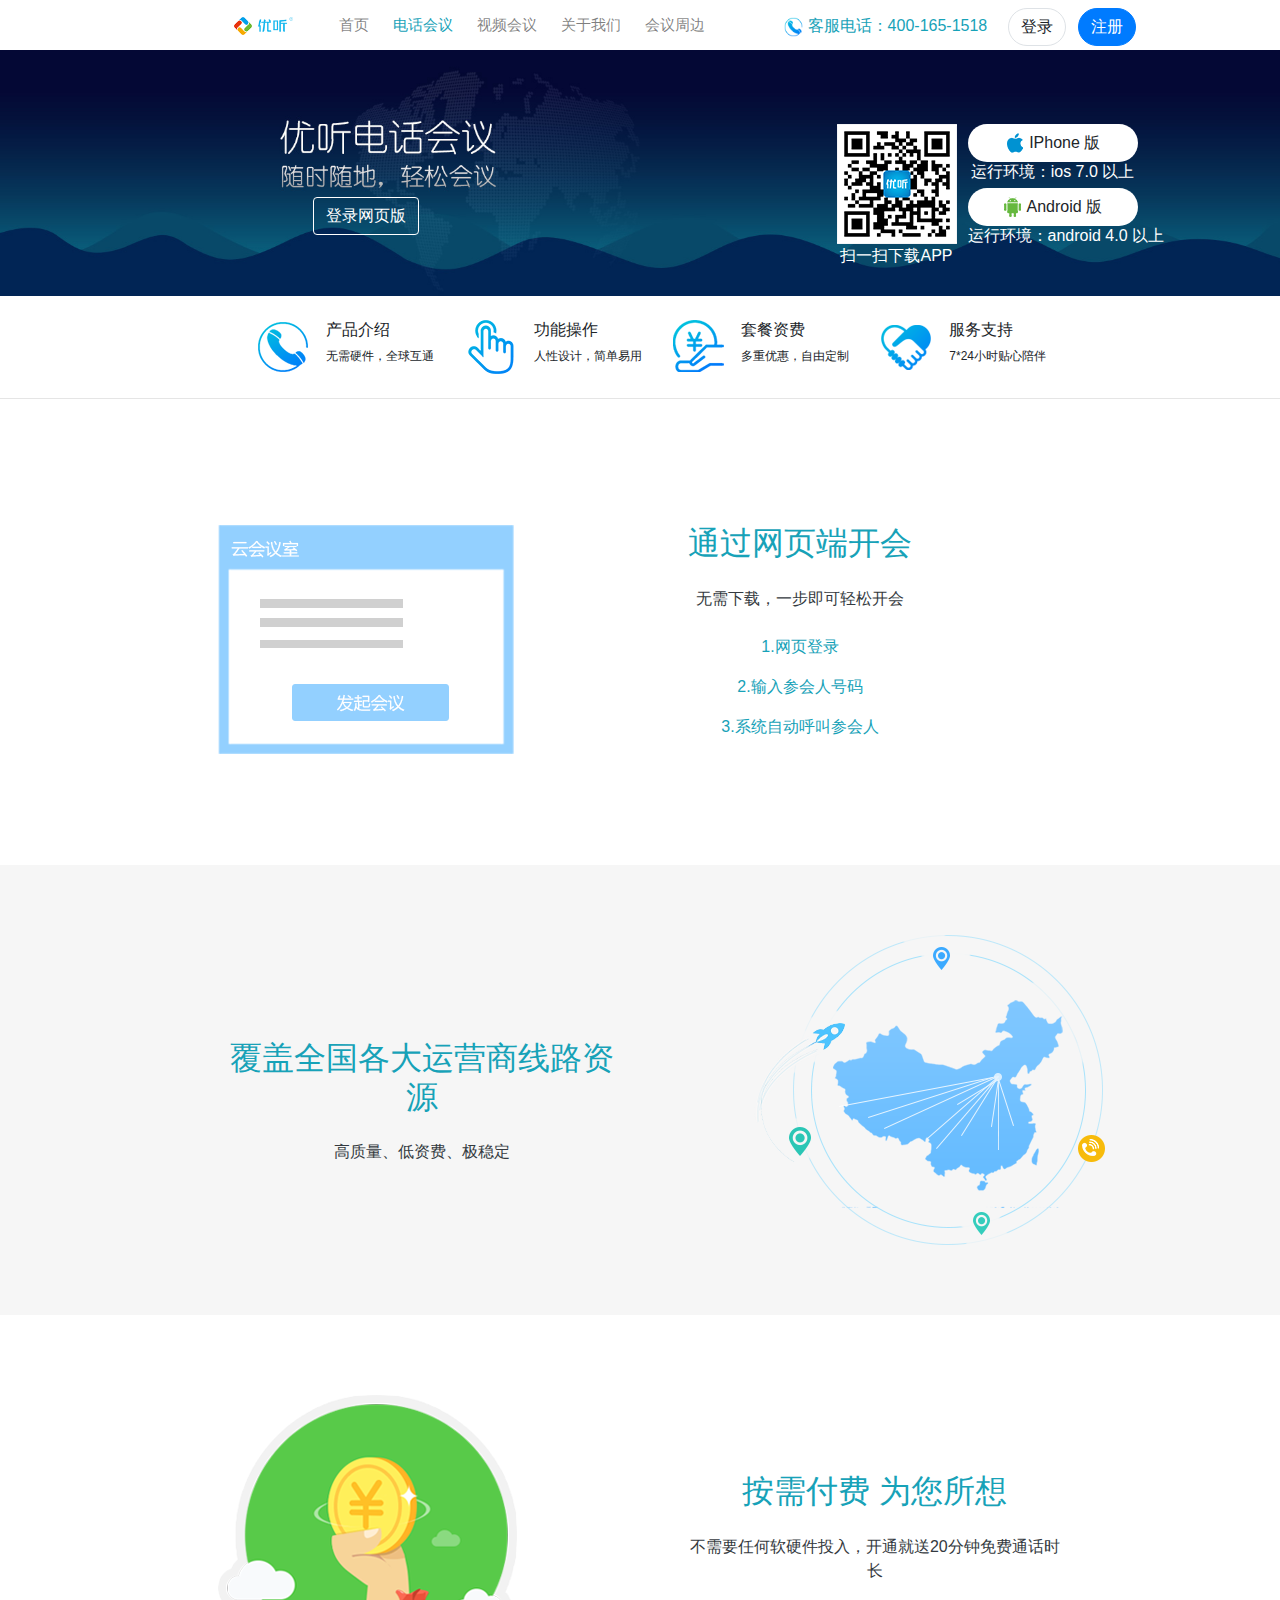
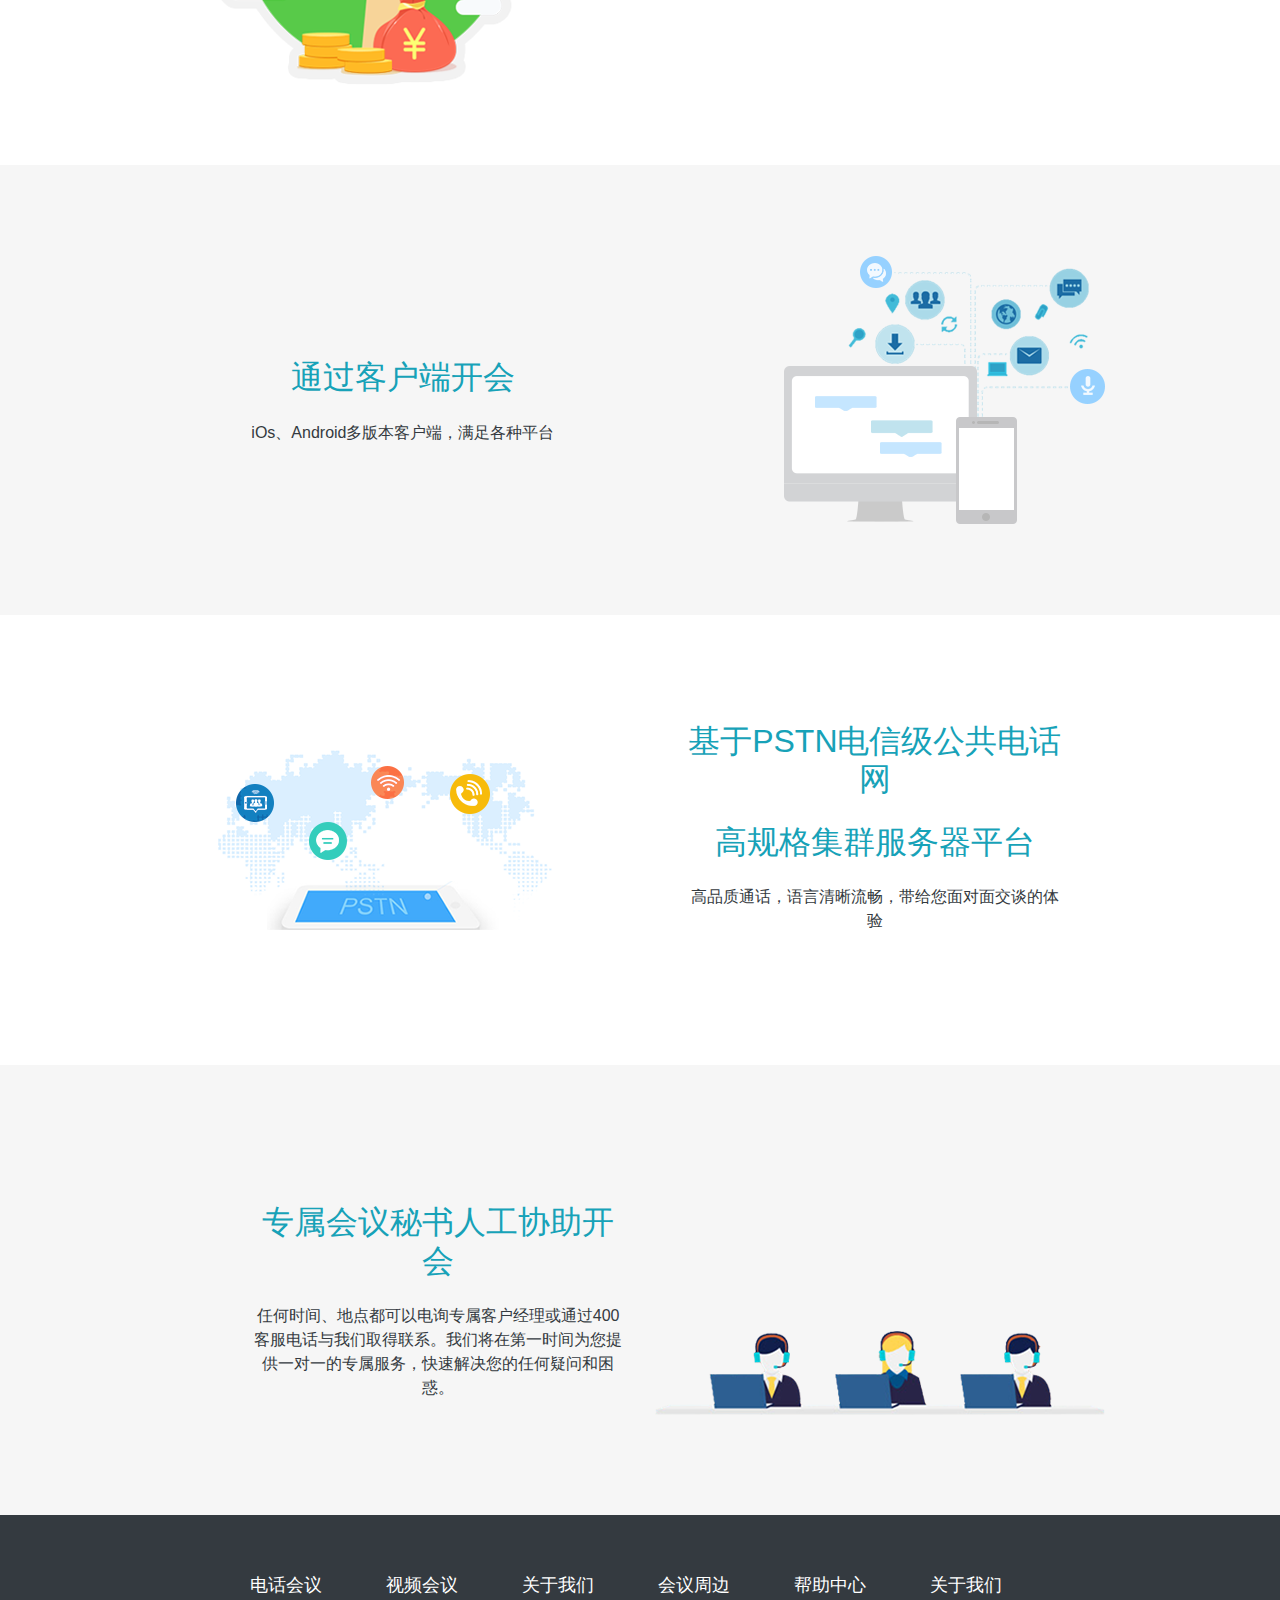
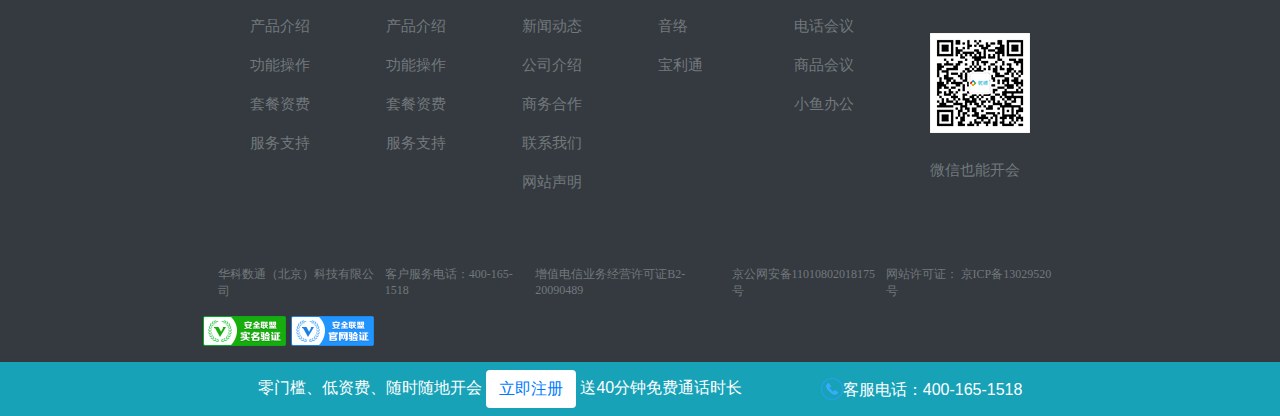
<file: 优听/index.html>
<!DOCTYPE html>
<html>
<head lang="en">
    <meta charset="UTF-8">
    <title></title>
    <meta name="viewport" content="width=device-width,initial-scale=1"/>
    <link rel="stylesheet" href="./css/bootstrap.css"/>
    <link rel="stylesheet" href="./css/index.css"/>
    <script src="./js/jquery.min.js"></script>
    <script src="./js/popper.min.js"></script>
    <script src="./js/bootstrap.min.js"></script>
</head>
<body>
<div class="yc4">
    <div class="row">
        <div class="offset-2 col-lg-5 col-sm-12 navbar navbar-expand-lg navbar-light pr-0">
            <div class="col-md-2 col-sm-3 col-lg-3 col-xl-2">
                <img src="./优听素材/image/u65.png" class="w-100"/>
            </div>
            <button class="navbar-toggler" data-toggle="collapse" data-target="#d" type="button">
                <span class="navbar-toggler-icon"></span>
            </button>
            <div id="" class="collapse navbar-collapse col-10 pr-0">
                <ul class="navbar-nav h6">
                    <li class="nav-item ml-2"><a href="#" class="nav-link md">首页</a>
                    </li>
                    <li class="nav-item ml-2"><a href="#" class="nav-link text-info md">电话会议</a>
                    </li>
                    <li class="nav-item ml-2"><a href="#" class="nav-link md">视频会议</a>
                    </li>
                    <li class="nav-item ml-2"><a href="#" class="nav-link md">关于我们</a>
                    </li>
                    <li class="nav-item ml-2"><a href="#" class="nav-link md">会议周边</a>
                    </li>
                </ul>
            </div>
        </div>
        <div class="col-lg-4 yc d-lg-flex justify-content-lg-end">
            <div class="pt-2">
                <img src="./优听素材/image/u813.png" class="w-5"/>
                <span class="text-info">客服电话：400-165-1518</span>
                <a href="#" class="btn btn-light bg-white border ml-3 daojiao">登录</a>
                <a href="#" class="btn btn-primary ml-2 daojiao">注册</a>
            </div>
        </div>
    </div>
    <div class="row position-relative h-100 mb-md-4 mb-sm-0">
        <div class="">
            <img src="./优听素材/image/u785.jpg" class="w-100 "/>
        </div>
        <a class="btn position-absolute banner0 text-white yc4">登录网页版</a>
        <div class="position-absolute d1 text-center">
            <img src="./优听素材/image/u787.png"/>
            <p class="text-white">扫一扫下载APP</p>
        </div>
        <div class="position-absolute d2 text-center">
            <div class="btn bg-white text-capitalize w-170 daojiao">
                <img src="./优听素材/image/ios.png"/>
                <span>iPhone 版</span>
            </div>
            <p class="mb-0 text-white h6 yc">运行环境：ios 7.0 以上</p>
        </div>
        <div class="position-absolute d3">
            <div class="btn bg-white text-capitalize w-170 daojiao">
                <img src="./优听素材/image/android.png"/>
                <span>Android 版</span>
            </div>
            <p class="mb-0 text-white h6 yc">运行环境：android 4.0 以上</p>
        </div>
    </div>
    <div class="row mb-4 ht ml-sm-3 ml-md-0 pl-5">
        <div class="offset-2 col-lg-2 col-md-6 col-sm-3 h-75 mb-lg-0 mb-md-3 p-0">
            <img src="./优听素材/image/u813.png" class=" float-left"/>
            <div class="float-left ml-md-3 ml-sm-0  pt-sm-2 pt-md-0">
                <p class=" h6">产品介绍</p>
                <p class="mb-0 mini yc2">无需硬件，全球互通</p>
            </div>
        </div>
        <div class="col-lg-2 col-md-6 col-sm-3 h-75 p-0">
            <img src="./优听素材/image/u859.png" class=" float-left"/>
            <div class="float-left ml-md-3 ml-sm-0  pt-sm-2 pt-md-0">
                <p class=" h6">功能操作</p>
                <p class="mb-0 mini yc2">人性设计，简单易用</p>
            </div>
        </div>
        <div class="col-lg-2 col-md-6 col-sm-3 h-75 p-0">
            <img src="./优听素材/image/u831.png" class=" float-left"/>
            <div class="float-left ml-md-3 ml-sm-0 pt-sm-2 pt-md-0">
                <p class=" h6">套餐资费</p>
                <p class="mb-0 mini yc2">多重优惠，自由定制</p>
            </div>
        </div>
        <div class="col-lg-2 col-md-6 col-sm-3 h-75 p-0">
					<img src="./优听素材/image/u845.png" class=" float-left"/>
					<div class="float-left ml-md-3 ml-sm-0  pt-sm-2 pt-md-0">
						<p class=" h6">服务支持</p>
						<p class="mb-0 mini yc2">7*24小时贴心陪伴</p>
					</div>
        </div>
    </div>
    <hr/>
    <div class="row">
        <div class="col-lg-4 offset-lg-2 col-sm-9 offset-sm-3 d-flex">
            <img src="./优听素材/image/u999.png"/>
        </div>
        <div class="col-lg-4 offset-lg-0 col-sm-9 offset-sm-3 d-flex flex-wrap align-items-center pl-sm-5">
            <div class="text-info text-sm-center">
                <h2 class="mb-4">通过网页端开会</h2>
                <p class="text-dark mb-4">无需下载，一步即可轻松开会</p>
                <p>1.网页登录</p>
                <p>2.输入参会人号码</p>
                <p>3.系统自动呼叫参会人</p>
            </div>
        </div>
    </div>
    <div class="row bgs">
        <div class="col-lg-4 offset-lg-2 col-md-10 offset-md-2 col-sm-11 offset-sm-1  d-flex flex-wrap align-items-center">
            <div class="text-info text-sm-center mt-sm-5">
                <h2 class="mb-4">覆盖全国各大运营商线路资源</h2>
                <p class="text-dark mb-4">高质量、低资费、极稳定</p>
            </div>
        </div>
        <div class="col-lg-4 d-flex">
            <img src="./优听素材/image/u959.png"/>
        </div>
    </div>
    <div class="row">
        <div class="col-lg-4 offset-lg-2 col-md-9 offset-md-3 col-sm-10 offset-sm-2  d-flex">
            <img src="./优听素材/image/u969.png"/>
        </div>
        <div class="col-lg-4  d-flex flex-wrap align-items-center pl-sm-5">
            <div class="text-info text-sm-center">
                <h2 class="mb-4">按需付费 为您所想</h2>
                <p class="text-dark mb-4">不需要任何软硬件投入，开通就送20分钟免费通话时长</p>
            </div>
        </div>
    </div>
    <div class="row bgs">
        <div class="col-lg-4 offset-lg-2 col-sm-10 offset-sm-2 d-flex flex-wrap align-items-center pl-sm-5 mt-sm-5">
            <div class="text-info text-sm-center">
                <h2 class="mb-4">通过客户端开会</h2>
                <p class="text-dark mb-4">iOs、Android多版本客户端，满足各种平台</p>
            </div>
        </div>
        <div class="col-lg-4 d-flex">
            <img src="./优听素材/image/u979.png"/>
        </div>

    </div>
    <div class="row">
        <div class="col-lg-4 offset-lg-2 col-sm-9 offset-sm-3 d-flex">
            <img src="./优听素材/image/u1022.png"/>
        </div>
        <div class="col-lg-4 d-flex flex-wrap align-items-center pl-sm-5">
            <div class="text-info text-sm-center">
                <h2 class="mb-4">基于PSTN电信级公共电话网</h2>
                <h2 class="mb-4">高规格集群服务器平台</h2>
                <p class="text-dark mb-4">高品质通话，语言清晰流畅，带给您面对面交谈的体验</p>
            </div>
        </div>
    </div>
    <div class="row bgs">
        <div class="col-lg-4 offset-lg-2 col-md-11 offset-md-1 col-sm-12 offset-sm-0 d-flex flex-wrap align-items-center pl-sm-5 mt-sm-5">
            <div class="text-info text-sm-center">
                <h2 class="mb-4">专属会议秘书人工协助开会</h2>
                <p class="text-dark mb-4">任何时间、地点都可以电询专属客户经理或通过400客服电话与我们取得联系。我们将在第一时间为您提供一对一的专属服务，快速解决您的任何疑问和困惑。</p>
            </div>
        </div>
        <div class="col-lg-4 d-flex">
            <img src="./优听素材/image/u989.png"/>
        </div>
    </div>
    <div class="yc4">
        <div class='row  bg-dark pt-5'>
            <div class="col-8 offset-2 d-flex justify-content-around ftc">
                <ul class="list-unstyled">
                    <li><a href="">电话会议</a></li>
                    <li><a href="">产品介绍</a></li>
                    <li><a href="">功能操作</a></li>
                    <li><a href="">套餐资费</a></li>
                    <li><a href="">服务支持</a></li>

                </ul>
                <ul class="list-unstyled">
                    <li><a href="">视频会议</a></li>
                    <li><a href="">产品介绍</a></li>
                    <li><a href="">功能操作</a></li>
                    <li><a href="">套餐资费</a></li>
                    <li><a href="">服务支持</a></li>
                </ul>
                <ul class="list-unstyled">
                    <li><a href="">关于我们</a></li>
                    <li><a href="">新闻动态</a></li>
                    <li><a href="">公司介绍</a></li>
                    <li><a href="">商务合作</a></li>
                    <li><a href="">联系我们</a></li>
                    <li><a href="">网站声明</a></li>
                </ul>
                <ul class="list-unstyled">
                    <li><a href="">会议周边</a></li>
                    <li><a href="">音络</a></li>
                    <li><a href="">宝利通</a></li>
                </ul>
                <ul class="list-unstyled">
                    <li><a href="">帮助中心</a></li>
                    <li><a href="">电话会议</a></li>
                    <li><a href="">商品会议</a></li>
                    <li><a href="">小鱼办公</a></li>
                </ul>
                <ul class="list-unstyled">
                    <li><a href="">关于我们</a></li>
                    <li><a href=""><img class="mt-3 mb-2" src="./优听素材/image/ewm.png"/></a></li>
                    <li><a href="">微信也能开会</a></li>
                </ul>
            </div>
        </div>
        <div class='row bg-dark pt-5 d-flex justify-content-around ftc'>
            <div class='col-8 d-flex justify-content-around'>
                <span>华科数通（北京）科技有限公司</span>
                <span>客户服务电话：400-165-1518</span>
                <span>增值电信业务经营许可证B2-20090489</span>
                <span>京公网安备11010802018175号</span>
                <span>网站许可证： 京ICP备13029520号</span>
            </div>
        </div>
        <div class='row bg-dark pt-3 pb-3'>
            <div class="offset-2">
                <img src="./优听素材/image/u281.png"/>
                <img src="./优听素材/image/u279.png"/>
            </div>

        </div>
    </div>
    <div class="row bg-info pt-2 pb-2 text-white">
        <div class="col-8 offset-2 d-flex justify-content-around ">
            <span >零门槛、低资费、随时随地开会 <button class="btn bg-white text-primary">立即注册</button> 送40分钟免费通话时长</span>
            <span class="pt-2"><img src="./优听素材/image/icon01.png"/>客服电话：400-165-1518</span>
        </div>
    </div>
</div>
<div class="container yc5">
    <div class="yc3 row">
        <div class="col-sm-4 offset-sm-8 col-md-3 offset-md-9">
            <a href="#" class="btn btn-light bg-white border ml-3 daojiao">登录</a>
            <a href="#" class="btn btn-primary ml-2 daojiao">注册</a>
        </div>
    </div>
    <div class="row">
            <div class="col-lg-7 col-sm-12 navbar navbar-expand-lg navbar-light">
                <div class="col-md-2 col-sm-3 col-lg-3 col-xl-2">
                    <img src="./优听素材/image/u65.png" class="w-100"/>
                </div>
                <button class="navbar-toggler" data-toggle="collapse" data-target="#d" type="button">
                    <span class="navbar-toggler-icon"></span>
                </button>
                <div id="d" class="collapse navbar-collapse col-10">
                    <ul class="navbar-nav h6">
                        <li class="nav-item ml-2"><a href="#" class="nav-link">首页</a>
                        </li>
                        <li class="nav-item ml-2"><a href="#" class="nav-link text-info">电话会议</a>
                        </li>
                        <li class="nav-item ml-2"><a href="#" class="nav-link">视频会议</a>
                        </li>
                        <li class="nav-item ml-2"><a href="#" class="nav-link">关于我们</a>
                        </li>
                        <li class="nav-item ml-2"><a href="#" class="nav-link">会议周边</a>
                        </li>
                    </ul>
                </div>
            </div>
            <div class="col-lg-5 yc d-lg-flex justify-content-lg-end">
                <div class="pt-2">
                    <img src="./优听素材/image/u813.png" class="w-5"/>
                    <span class="text-info">客服电话：400-165-1518</span>
                    <a href="#" class="btn btn-light bg-white border ml-3 ">登录</a>
                    <a href="#" class="btn btn-primary ml-2">注册</a>
                </div>
            </div>
    </div>
    <div class="row position-relative h-100 d mb-md-4 mb-sm-0">

        <img src="./优听素材/image/u785.jpg" class="w-100 position-absolute banner1"/>
        <img src="./优听素材/image/u785副本.jpg" class="w-100 position-absolute banner2"/>
        <a class="btn position-absolute banner0 text-white yc4">登录网页版</a>
        <div class="position-absolute d1 text-center">
            <img src="./优听素材/image/u787.png"/>
            <p class="text-white">扫一扫下载APP</p>
        </div>
        <div class="position-absolute d2 text-center">
            <div class="btn bg-white text-capitalize w-170 daojiao">
                <img src="./优听素材/image/ios.png"/>
                <span>iPhone 版</span>
            </div>
            <p class="mb-0 text-white h6 yc">运行环境：ios 7.0 以上</p>
        </div>
        <div class="position-absolute d3">
            <div class="btn bg-white text-capitalize w-170 daojiao">
                <img src="./优听素材/image/android.png"/>
                <span>Android 版</span>
            </div>
            <p class="mb-0 text-white h6 yc">运行环境：android 4.0 以上</p>
        </div>
    </div>
    <div class="row d-flex justify-content-around mb-4 ht ml-sm-3 ml-md-0">
        <div class="col-lg-3 col-md-6 col-sm-3 h-75 mb-lg-0 mb-md-3">
            <img src="./优听素材/image/u813.png" class=" float-left"/>
            <div class="float-left ml-md-3 ml-sm-0  pt-sm-2 pt-md-0">
                <p class=" h6">产品介绍</p>
                <p class="mb-0 mini yc2">无需硬件，全球互通</p>
            </div>
        </div>
        <div class="col-lg-3 col-md-6 col-sm-3 h-75">
            <img src="./优听素材/image/u859.png" class=" float-left"/>
            <div class="float-left ml-md-3 ml-sm-0  pt-sm-2 pt-md-0">
                <p class=" h6">功能操作</p>
                <p class="mb-0 mini yc2">人性设计，简单易用</p>
            </div>
        </div>
        <div class="col-lg-3 col-md-6 col-sm-3 h-75">
            <img src="./优听素材/image/u831.png" class=" float-left"/>
            <div class="float-left ml-md-3 ml-sm-0 pt-sm-2 pt-md-0">
                <p class=" h6">套餐资费</p>
                <p class="mb-0 mini yc2">多重优惠，自由定制</p>
            </div>
        </div>
        <div class="col-lg-3 col-md-6 col-sm-3 h-75">
            <img src="./优听素材/image/u845.png" class=" float-left"/>
            <div class="float-left ml-md-3 ml-sm-0  pt-sm-2 pt-md-0">
                <p class=" h6">服务支持</p>
                <p class="mb-0 mini yc2">7*24小时贴心陪伴</p>
            </div>
        </div>
    </div>
    <hr/>
    <div class="row">
        <div class="col-lg-6 offset-lg-0 col-sm-9 offset-sm-3 d-flex yc7">
            <img src="./优听素材/image/u999.png"/>
        </div>
        <div class="col-lg-6 offset-lg-0 col-sm-9 offset-sm-3 d-flex flex-wrap align-items-center pl-sm-5">
            <div class="text-info text-sm-center">
                <h2 class="mb-4">通过网页端开会</h2>
                <p class="text-dark mb-4">无需下载，一步即可轻松开会</p>
                <p>1.网页登录</p>
                <p>2.输入参会人号码</p>
                <p>3.系统自动呼叫参会人</p>
            </div>
        </div>
        <div class="col-lg-6 offset-lg-0 col-sm-9 offset-sm-3 d-flex yc6">
            <img src="./优听素材/image/u999.png"/>
        </div>
    </div>
    <div class="row bgs">
        <div class="col-lg-6 offset-lg-0 col-md-10 offset-md-2 col-sm-11 offset-sm-1  d-flex flex-wrap align-items-center">
            <div class="text-info text-sm-center mt-sm-5">
                <h2 class="mb-4">覆盖全国各大运营商线路资源</h2>
                <p class="text-dark mb-4">高质量、低资费、极稳定</p>
            </div>
        </div>
        <div class="col-lg-6 offset-lg-0 col-md-11 offset-md-1 col-sm-12 offset-sm-0 d-flex">
            <img src="./优听素材/image/u959.png"/>
        </div>

    </div>
    <div class="row">
        <div class="col-lg-6 offset-lg-0 col-md-9 offset-md-3 col-sm-10 offset-sm-2  d-flex yc7">
            <img src="./优听素材/image/u969.png"/>
        </div>
        <div class="col-lg-6 offset-lg-0 col-md-10 offset-md-2 col-sm-11 offset-sm-1 d-flex flex-wrap align-items-center pl-sm-5">
            <div class="text-info text-sm-center">
                <h2 class="mb-4">按需付费 为您所想</h2>
                <p class="text-dark mb-4">不需要任何软硬件投入，开通就送20分钟免费通话时长</p>
            </div>
        </div>
        <div class="col-lg-6 offset-lg-0 col-md-9 offset-md-3 col-sm-10 offset-sm-2  d-flex yc6">
            <img src="./优听素材/image/u969.png"/>
        </div>
    </div>
    <div class="row bgs">
        <div class="col-lg-6 offset-lg-0 col-sm-10 offset-sm-2 d-flex flex-wrap align-items-center pl-sm-5 mt-sm-5">
            <div class="text-info text-sm-center">
                <h2 class="mb-4">通过客户端开会</h2>
                <p class="text-dark mb-4">iOs、Android多版本客户端，满足各种平台</p>
            </div>
        </div>
        <div class="col-lg-6 offset-lg-0 col-md-11 offset-md-1 col-sm-12 offset-sm-0 d-flex">
            <img src="./优听素材/image/u979.png"/>
        </div>

    </div>
    <div class="row">
        <div class="col-lg-6 offset-lg-0 col-sm-9 offset-sm-3 d-flex yc7">
            <img src="./优听素材/image/u1022.png"/>
        </div>
        <div class="col-lg-6 offset-lg-0 col-md-10 offset-md-2 col-sm-11 offset-sm-1 d-flex flex-wrap align-items-center pl-sm-5">
            <div class="text-info text-sm-center">
                <h2 class="mb-4">基于PSTN电信级公共电话网</h2>
                <h2 class="mb-4">高规格集群服务器平台</h2>
                <p class="text-dark mb-4">高品质通话，语言清晰流畅，带给您面对面交谈的体验</p>
            </div>
        </div>
        <div class="col-lg-6 offset-lg-0 col-sm-9 offset-sm-3 d-flex yc6">
            <img src="./优听素材/image/u1022.png"/>
        </div>
    </div>
    <div class="row bgs">
        <div class="col-lg-6 offset-lg-0 col-md-11 offset-md-1 col-sm-12 offset-sm-0 d-flex flex-wrap align-items-center pl-sm-5 mt-sm-5">
            <div class="text-info text-sm-center">
                <h2 class="mb-4">专属会议秘书人工协助开会</h2>
                <p class="text-dark mb-4">任何时间、地点都可以电询专属客户经理或通过400客服电话与我们取得联系。我们将在第一时间为您提供一对一的专属服务，快速解决您的任何疑问和困惑。</p>
            </div>
        </div>
        <div class="col-lg-6 offset-lg-0 col-md-10 offset-md-2 col-sm-11 offset-sm-1 d-flex">
            <img src="./优听素材/image/u989.png"/>
        </div>
    </div>
    <div class="yc4">
        <div class='row d-flex justify-content-around ftc bg-dark pt-5'>
            <ul class="list-unstyled">
                <li><a href="">电话会议</a></li>
                <li><a href="">产品介绍</a></li>
                <li><a href="">功能操作</a></li>
                <li><a href="">套餐资费</a></li>
                <li><a href="">服务支持</a></li>

            </ul>
            <ul class="list-unstyled">
                <li><a href="">视频会议</a></li>
                <li><a href="">产品介绍</a></li>
                <li><a href="">功能操作</a></li>
                <li><a href="">套餐资费</a></li>
                <li><a href="">服务支持</a></li>
            </ul>
            <ul class="list-unstyled">
                <li><a href="">关于我们</a></li>
                <li><a href="">新闻动态</a></li>
                <li><a href="">公司介绍</a></li>
                <li><a href="">商务合作</a></li>
                <li><a href="">联系我们</a></li>
                <li><a href="">网站声明</a></li>
            </ul>
            <ul class="list-unstyled">
                <li><a href="">会议周边</a></li>
                <li><a href="">音络</a></li>
                <li><a href="">宝利通</a></li>
            </ul>
            <ul class="list-unstyled">
                <li><a href="">帮助中心</a></li>
                <li><a href="">电话会议</a></li>
                <li><a href="">商品会议</a></li>
                <li><a href="">小鱼办公</a></li>
            </ul>
            <ul class="list-unstyled">
                <li><a href="">关于我们</a></li>
                <li><a href=""><img class="mt-3 mb-2" src="./优听素材/image/ewm.png"/></a></li>
                <li><a href="">微信也能开会</a></li>
            </ul>
        </div>
        <div class='row bg-dark pt-5 d-flex justify-content-around ftc'>
            <span>华科数通（北京）科技有限公司</span>
            <span>客户服务电话：400-165-1518</span>
            <span>增值电信业务经营许可证B2-20090489</span>
            <span>京公网安备11010802018175号</span>
            <span>网站许可证： 京ICP备13029520号</span>
        </div>
        <div class='row bg-dark pt-3 pb-3'>
            <img src="./优听素材/image/u281.png"/>
            <img src="./优听素材/image/u279.png"/>
        </div>
    </div>
    <div class="yc5">
        <div class='row d-flex justify-content-around ftc bg-dark pt-5'>
            <div>
                <p class="mb-0">客户服务电话：</p>
                <h2 class="text-white">400-165-1518</h2>
                <p>地址：华科数通（北京）科技有限公司</p>
                <p>京公网安备11010802018175号</p>
                <p>网站许可证： 京ICP备13029520号</p>
            </div>
            <div>
                <img src="./优听素材/image/ewm.png" class=""/>
            </div>
        </div>
    </div>
    <div class="row bg-info d-flex justify-content-around pt-2 pb-2 text-white">
        <span >零门槛、低资费、随时随地开会 <button class="btn bg-white text-primary">立即注册</button> 送40分钟免费通话时长</span>
        <span class="pt-2"><img src="./优听素材/image/icon01.png"/>客服电话：400-165-1518</span>
    </div>

</div>
</body>
</html>
</file>
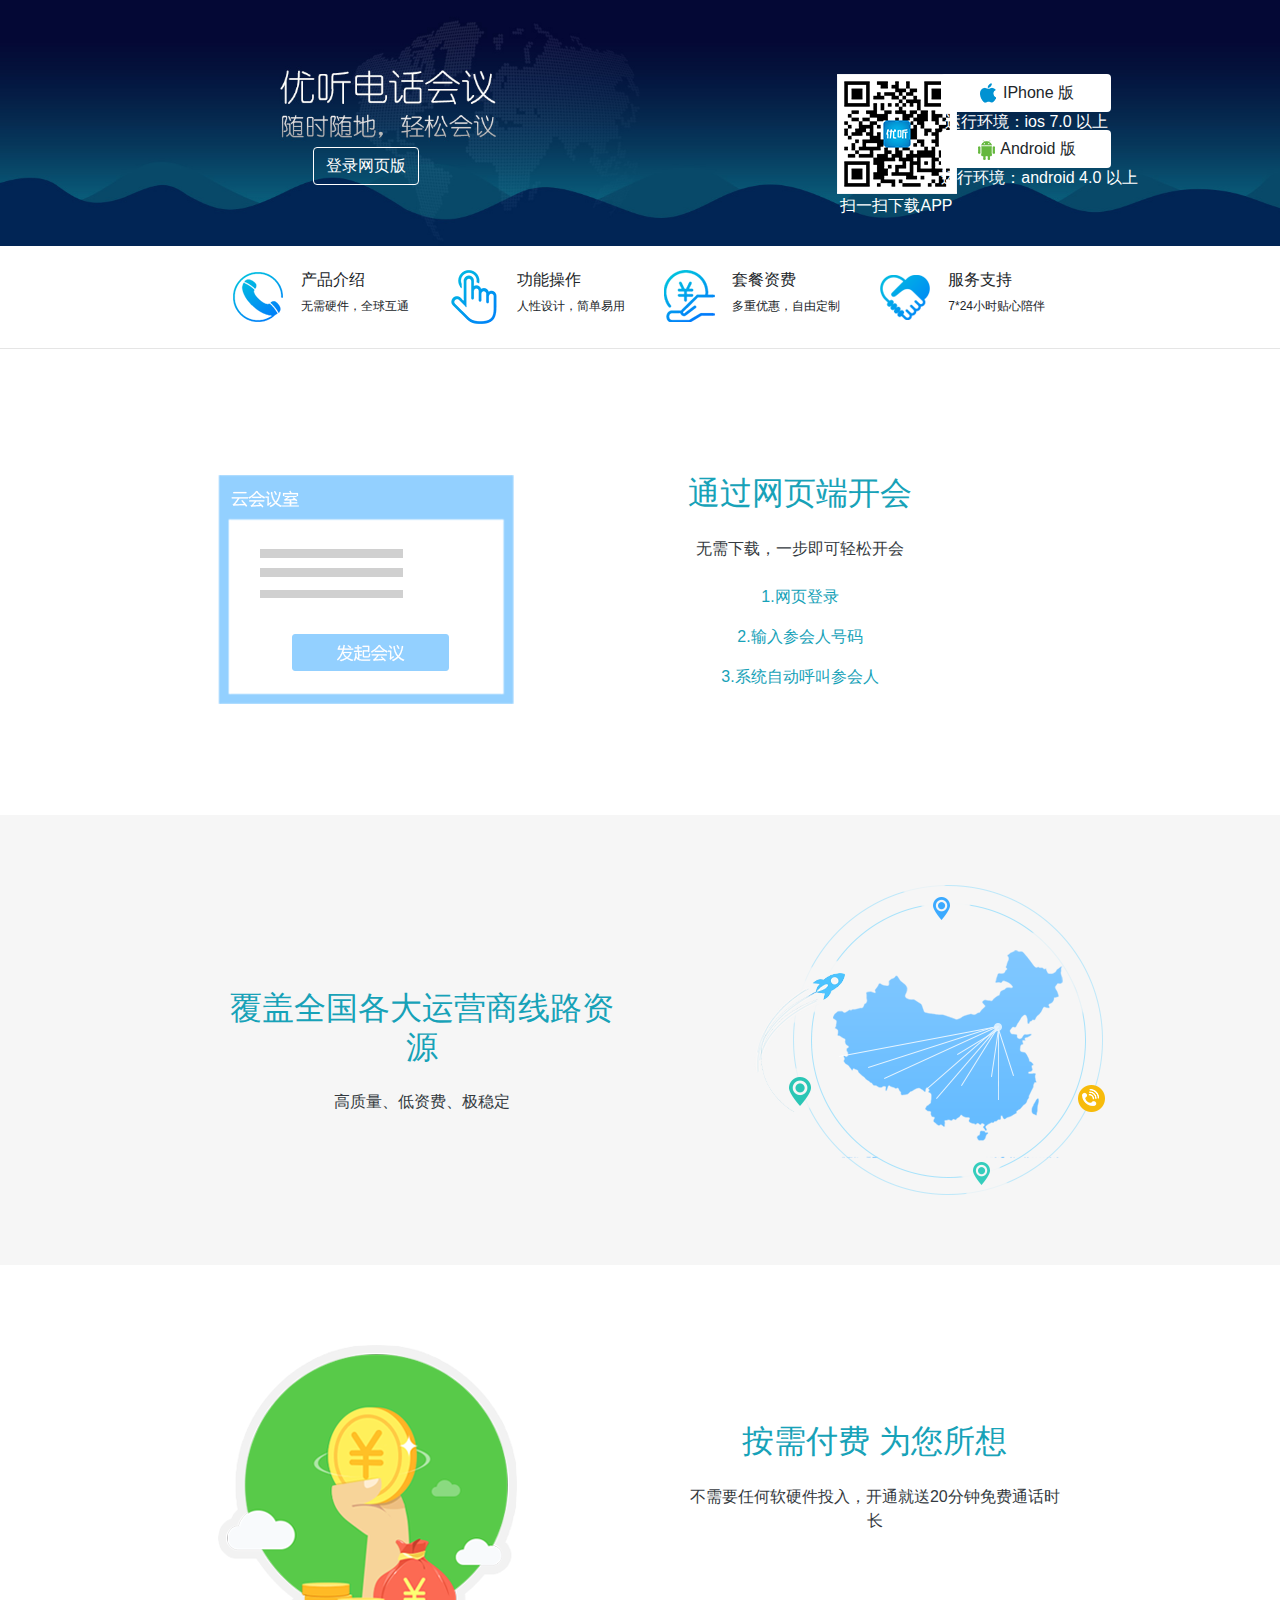
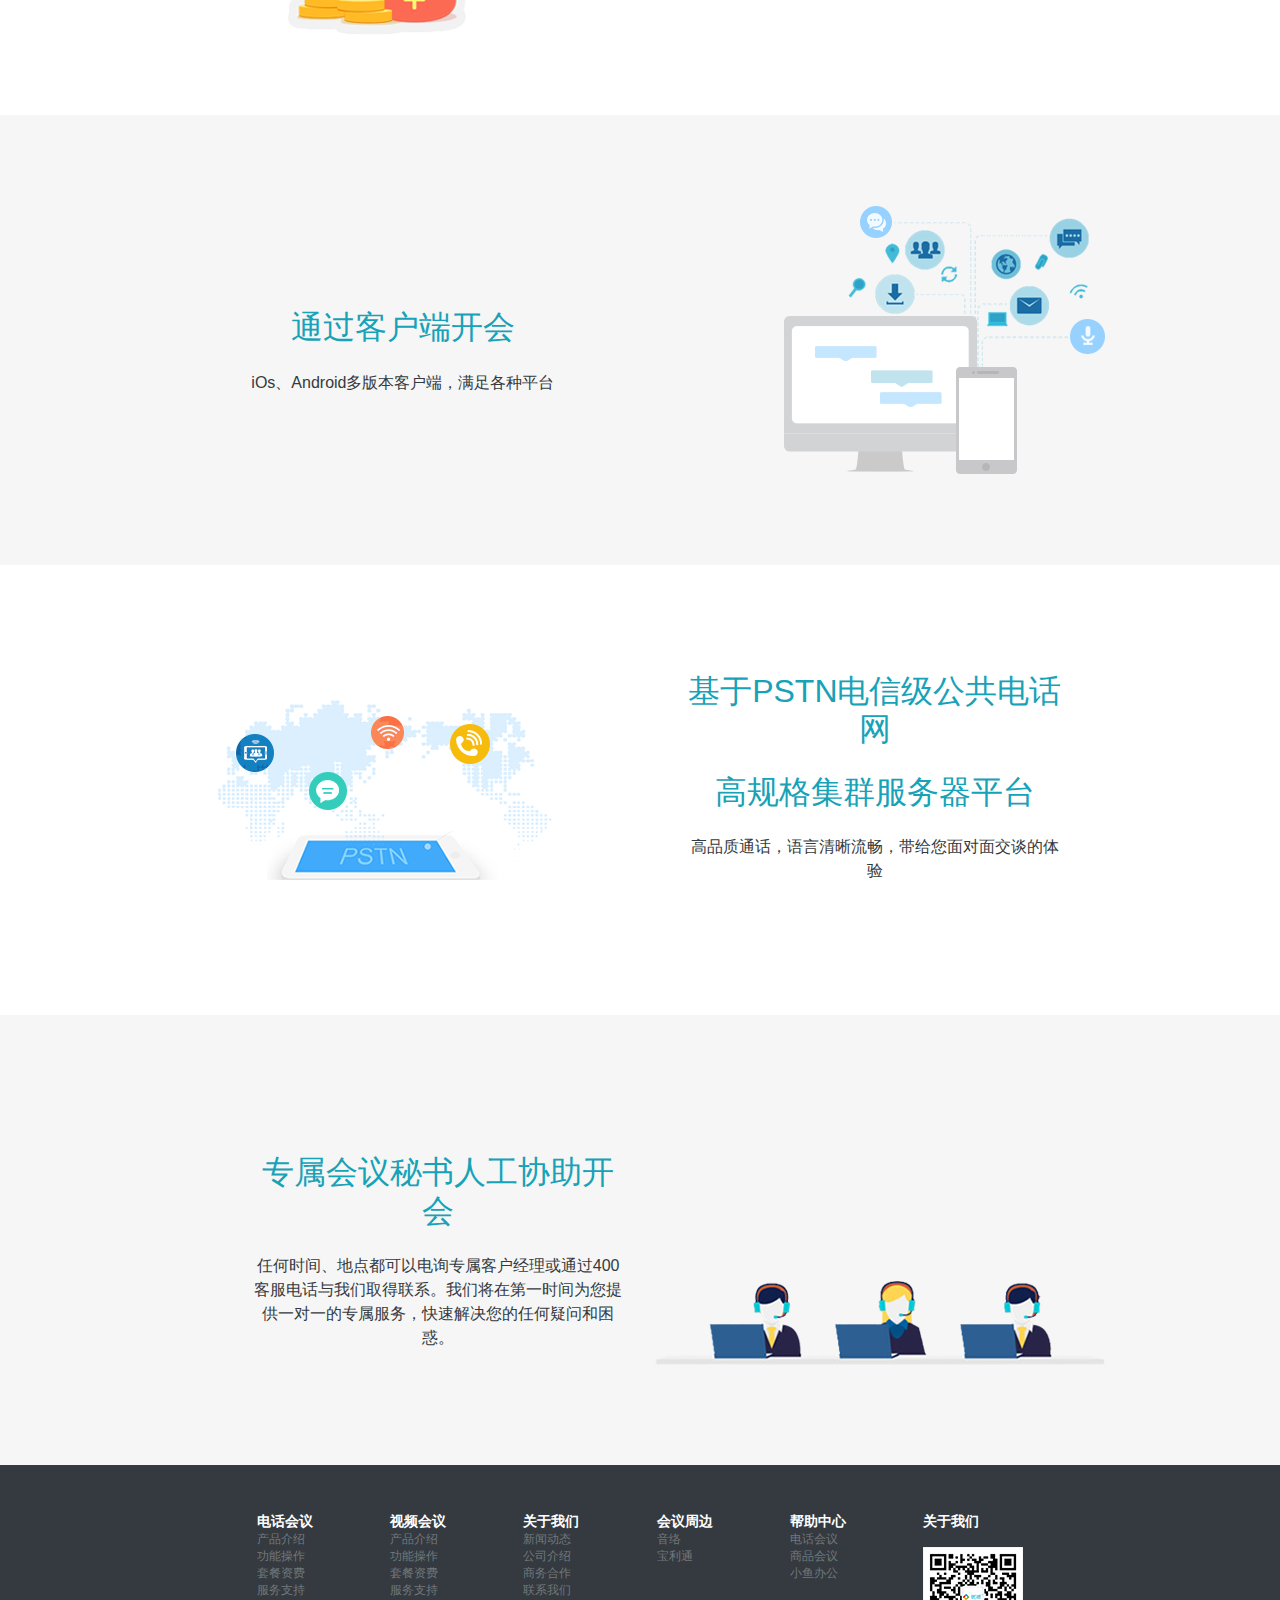
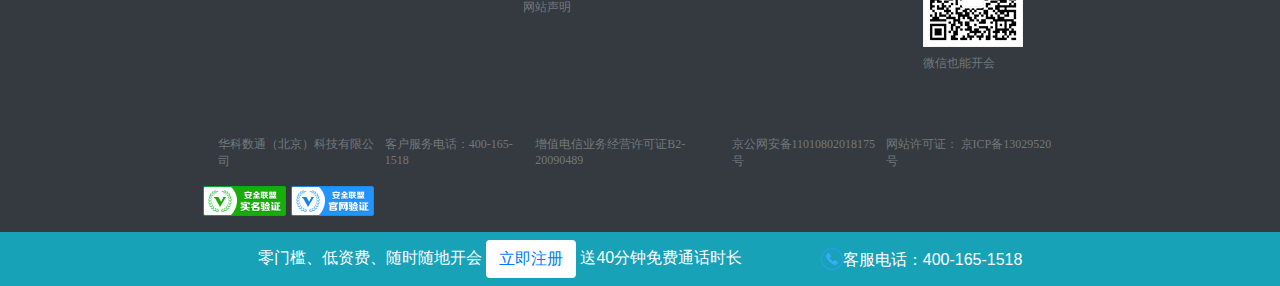
<file: 优听/ex.html>
<!DOCTYPE html>
<html lang="en">
<head>
  <meta charset="UTF-8">
  <meta name="viewport" content="width=device-width, initial-scale=1.0">
  <meta http-equiv="X-UA-Compatible" content="ie=edge">
  <title>Document</title>
  <link rel="stylesheet" href="./css/bootstrap.css"/>
  <link rel="stylesheet" href="./css/index1.css"/>
  <script src="./js/jquery.min.js"></script>
  <script src="./js/popper.min.js"></script>
  <script src="./js/bootstrap.min.js"></script>
</head>
<body>

<div class="yc4">

  <div class="row position-relative h-100 mb-md-4 mb-sm-0">
      <div class="">
        <img src="./优听素材/image/u785.jpg" class="w-100 "/>
      </div>
      <a class="btn position-absolute banner0 text-white yc4">登录网页版</a>
      <div class="position-absolute d1 text-center">
        <img src="./优听素材/image/u787.png"/>
        <p class="text-white">扫一扫下载APP</p>
      </div>
      <div class="position-absolute d2 text-center">
        <div class="btn bg-white text-capitalize w-170">
          <img src="./优听素材/image/ios.png"/>
          <span>iPhone 版</span>
        </div>
        <p class="mb-0 text-white h6 yc">运行环境：ios 7.0 以上</p>
      </div>
      <div class="position-absolute d3">
        <div class="btn bg-white text-capitalize w-170">
          <img src="./优听素材/image/android.png"/>
          <span>Android 版</span>
        </div>
        <p class="mb-0 text-white h6 yc">运行环境：android 4.0 以上</p>
      </div>
  </div>
  <div class="row mb-4 ht ml-sm-3 ml-md-0">
    <div class="offset-2 col-lg-2 col-md-6 col-sm-3 h-75 mb-lg-0 mb-md-3">
      <img src="./优听素材/image/u813.png" class=" float-left"/>
      <div class="float-left ml-md-3 ml-sm-0  pt-sm-2 pt-md-0">
        <p class=" h6">产品介绍</p>
        <p class="mb-0 mini yc2">无需硬件，全球互通</p>
      </div>
    </div>
    <div class="col-lg-2 col-md-6 col-sm-3 h-75">
      <img src="./优听素材/image/u859.png" class=" float-left"/>
      <div class="float-left ml-md-3 ml-sm-0  pt-sm-2 pt-md-0">
        <p class=" h6">功能操作</p>
        <p class="mb-0 mini yc2">人性设计，简单易用</p>
      </div>
    </div>
    <div class="col-lg-2 col-md-6 col-sm-3 h-75">
      <img src="./优听素材/image/u831.png" class=" float-left"/>
      <div class="float-left ml-md-3 ml-sm-0 pt-sm-2 pt-md-0">
        <p class=" h6">套餐资费</p>
        <p class="mb-0 mini yc2">多重优惠，自由定制</p>
      </div>
    </div>
    <div class="col-lg-2 col-md-6 col-sm-3 h-75">
      <img src="./优听素材/image/u845.png" class=" float-left"/>
      <div class="float-left ml-md-3 ml-sm-0  pt-sm-2 pt-md-0">
        <p class=" h6">服务支持</p>
        <p class="mb-0 mini yc2">7*24小时贴心陪伴</p>
      </div>
    </div>
  </div>
  <hr/>
  <div class="row">
    <div class="col-lg-4 offset-lg-2 col-sm-9 offset-sm-3 d-flex">
      <img src="./优听素材/image/u999.png"/>
    </div>
    <div class="col-lg-4 offset-lg-0 col-sm-9 offset-sm-3 d-flex flex-wrap align-items-center pl-sm-5">
      <div class="text-info text-sm-center">
        <h2 class="mb-4">通过网页端开会</h2>
        <p class="text-dark mb-4">无需下载，一步即可轻松开会</p>
        <p>1.网页登录</p>
        <p>2.输入参会人号码</p>
        <p>3.系统自动呼叫参会人</p>
      </div>
    </div>
  </div>
  <div class="row bgs">
    <div class="col-lg-4 offset-lg-2 col-md-10 offset-md-2 col-sm-11 offset-sm-1  d-flex flex-wrap align-items-center">
      <div class="text-info text-sm-center mt-sm-5">
        <h2 class="mb-4">覆盖全国各大运营商线路资源</h2>
        <p class="text-dark mb-4">高质量、低资费、极稳定</p>
      </div>
    </div>
    <div class="col-lg-4 d-flex">
      <img src="./优听素材/image/u959.png"/>
    </div>
  </div>
  <div class="row">
    <div class="col-lg-4 offset-lg-2 col-md-9 offset-md-3 col-sm-10 offset-sm-2  d-flex">
      <img src="./优听素材/image/u969.png"/>
    </div>
    <div class="col-lg-4  d-flex flex-wrap align-items-center pl-sm-5">
      <div class="text-info text-sm-center">
        <h2 class="mb-4">按需付费 为您所想</h2>
        <p class="text-dark mb-4">不需要任何软硬件投入，开通就送20分钟免费通话时长</p>
      </div>
    </div>
  </div>
  <div class="row bgs">
    <div class="col-lg-4 offset-lg-2 col-sm-10 offset-sm-2 d-flex flex-wrap align-items-center pl-sm-5 mt-sm-5">
      <div class="text-info text-sm-center">
        <h2 class="mb-4">通过客户端开会</h2>
        <p class="text-dark mb-4">iOs、Android多版本客户端，满足各种平台</p>
      </div>
    </div>
    <div class="col-lg-4 d-flex">
      <img src="./优听素材/image/u979.png"/>
    </div>

  </div>
  <div class="row">
    <div class="col-lg-4 offset-lg-2 col-sm-9 offset-sm-3 d-flex">
      <img src="./优听素材/image/u1022.png"/>
    </div>
    <div class="col-lg-4 d-flex flex-wrap align-items-center pl-sm-5">
      <div class="text-info text-sm-center">
        <h2 class="mb-4">基于PSTN电信级公共电话网</h2>
        <h2 class="mb-4">高规格集群服务器平台</h2>
        <p class="text-dark mb-4">高品质通话，语言清晰流畅，带给您面对面交谈的体验</p>
      </div>
    </div>
  </div>
  <div class="row bgs">
    <div class="col-lg-4 offset-lg-2 col-md-11 offset-md-1 col-sm-12 offset-sm-0 d-flex flex-wrap align-items-center pl-sm-5 mt-sm-5">
      <div class="text-info text-sm-center">
        <h2 class="mb-4">专属会议秘书人工协助开会</h2>
        <p class="text-dark mb-4">任何时间、地点都可以电询专属客户经理或通过400客服电话与我们取得联系。我们将在第一时间为您提供一对一的专属服务，快速解决您的任何疑问和困惑。</p>
      </div>
    </div>
    <div class="col-lg-4 d-flex">
      <img src="./优听素材/image/u989.png"/>
    </div>
  </div>
  <div class="yc4">
    <div class='row  bg-dark pt-5'>
      <div class="col-8 offset-2 d-flex justify-content-around ftc">
        <ul class="list-unstyled">
          <li><a href="">电话会议</a></li>
          <li><a href="">产品介绍</a></li>
          <li><a href="">功能操作</a></li>
          <li><a href="">套餐资费</a></li>
          <li><a href="">服务支持</a></li>

        </ul>
        <ul class="list-unstyled">
          <li><a href="">视频会议</a></li>
          <li><a href="">产品介绍</a></li>
          <li><a href="">功能操作</a></li>
          <li><a href="">套餐资费</a></li>
          <li><a href="">服务支持</a></li>
        </ul>
        <ul class="list-unstyled">
          <li><a href="">关于我们</a></li>
          <li><a href="">新闻动态</a></li>
          <li><a href="">公司介绍</a></li>
          <li><a href="">商务合作</a></li>
          <li><a href="">联系我们</a></li>
          <li><a href="">网站声明</a></li>
        </ul>
        <ul class="list-unstyled">
          <li><a href="">会议周边</a></li>
          <li><a href="">音络</a></li>
          <li><a href="">宝利通</a></li>
        </ul>
        <ul class="list-unstyled">
          <li><a href="">帮助中心</a></li>
          <li><a href="">电话会议</a></li>
          <li><a href="">商品会议</a></li>
          <li><a href="">小鱼办公</a></li>
        </ul>
        <ul class="list-unstyled">
          <li><a href="">关于我们</a></li>
          <li><a href=""><img class="mt-3 mb-2" src="./优听素材/image/ewm.png"/></a></li>
          <li><a href="">微信也能开会</a></li>
        </ul>
      </div>
    </div>
    <div class='row bg-dark pt-5 d-flex justify-content-around ftc'>
      <div class='col-8 d-flex justify-content-around'>
        <span>华科数通（北京）科技有限公司</span>
        <span>客户服务电话：400-165-1518</span>
        <span>增值电信业务经营许可证B2-20090489</span>
        <span>京公网安备11010802018175号</span>
        <span>网站许可证： 京ICP备13029520号</span>
      </div>
    </div>
    <div class='row bg-dark pt-3 pb-3'>
      <div class="offset-2">
        <img src="./优听素材/image/u281.png"/>
        <img src="./优听素材/image/u279.png"/>
      </div>

    </div>
  </div>
  <div class="row bg-info pt-2 pb-2 text-white">
    <div class="col-8 offset-2 d-flex justify-content-around ">
      <span >零门槛、低资费、随时随地开会 <button class="btn bg-white text-primary">立即注册</button> 送40分钟免费通话时长</span>
      <span class="pt-2"><img src="./优听素材/image/icon01.png"/>客服电话：400-165-1518</span>
    </div>
  </div>
</div>
</body>
</html>
</file>
<file: 优听/css/index.css>
*{
    margin:0;padding:0
}
.daojiao{
    border-radius: 20px !important;
}
.banner0:hover{
    background-color:#fff;
    color:#000 !important;
}
.bgs{
    background-color: #F6F6F6;
}
.w-5{
    width:5%;
}
.vc{
    vertical-align: middle;
}
.tm{
    background:rgba(0,0,0,0)
}
.w-170{
    width:170px;
}

.mini{
    font-size:12px;
}
.md{
    font-size:15px
}
.hm{
    line-height:100%;
}
.yc{
    display: none;
}
.yc2{
    display: none;
}
.yc3{display:block}
.yc4{display: none}
.yc5{display:block}
.yc6{display: none !important;}
.yc7{display: none !important;}
.ftc ul li:first-child a{
    color:#fff;font:500 18px '�����п�';
}
.ftc ul li{
    padding: 10px;
}
.ftc a{
    color:#72787B;font:500 15px '����';
}
.ftc{
    color:#72787B;font:500 12px '����';
}
.z{
    z-index: 10;
}
@media (max-width:767px) {
    .d{
        height:400px !important;
        overflow: hidden;
    }
    .d1{
        top:155px;
        left:38%
    }
    .d2{
        top:315px;
        left:14%;
    }
    .d3{
        top:315px;
        left:54%;
    }
    .banner1{
        display:none
    }
    .yc6{display:block !important;}
}
@media (min-width:768px) {
    .d{
        height:400px !important;
        overflow: hidden;
    }
    .d1{
        top:168px;
        left:42%
    }
    .d2{
        top:315px;
        left:26%;
    }
    .d3{
        top:315px;
        left:54%;
    }
    .banner1{
        display:none
    }
    .yc2{
        display: block;
    }
    .yc6{display:block !important;}
}
@media (min-width:992px) {
    .d{
        height:180px !important;
    }
    .d1{
        top:25px;
        left:65%
    }
    .d2{
        top:25px;
        left:78%;
    }
    .d3{
        top:100px;
        left:78%;
    }
    .yc{
        display: block;
    }
    .banner2{
        display:none
    }
    .banner1{
        display:block;
    }
    .yc2{
        display: block;
    }
    .yc3{display:none}
    .yc6{display:none !important;}
    .yc7{display:block !important;}
}
@media (min-width:1200px){
    .d1{
        top:30%;
        left:65%
    }
    .d2{
        top:30%;
        left:75%;
    }
    .d3{
        top:56%;
        left:75%;
    }
    .yc2{
        display: block;
    }
    .banner0{
        top:60%;
        left:25%;
        border:1px solid #fff
    }
    .yc4{display:block}
    .yc5{display:none}
    .yc{
        display: block;
    }
}
</file>
<file: 优听/css/index1.css>
*{
    margin:0;padding:0
}
.banner0:hover{
    background-color:#fff;
    color:#000 !important;
}
.bgs{
    background-color: #F6F6F6;
}
.w-5{
    width:5%;
}
.vc{
    vertical-align: middle;
}
.tm{
    background:rgba(0,0,0,0)
}
.w-170{
    width:170px;
}

.mini{
    font-size:12px;
}
.hm{
    line-height:100%;
}
.yc{
    display: none;
}
.yc2{
    display: none;
}
.yc3{display:block}
.yc4{display: none}
.yc5{display:block}
.ftc ul li:first-child a{
    color:#fff;font:900 14px '����';
}
.ftc a{
    color:#72787B;font:500 12px '����';
}
.ftc{
    color:#72787B;font:500 12px '����';
}
.zindex{
    z-index: 10;
    width:101%
}
@media (min-width:1200px){
    .d1{
        top:30%;
        left:65%
    }
    .d2{
        top:30%;
        left:73%;
    }
    .d3{
        top:53%;
        left:73%;
    }
    .yc2{
        display: block;
    }
    .banner0{
        top:60%;
        left:25%;
        border:1px solid #fff
    }
    .yc4{display:block}
    .yc5{display:none}
    .yc{
        display: block;
    }
}
</file>
